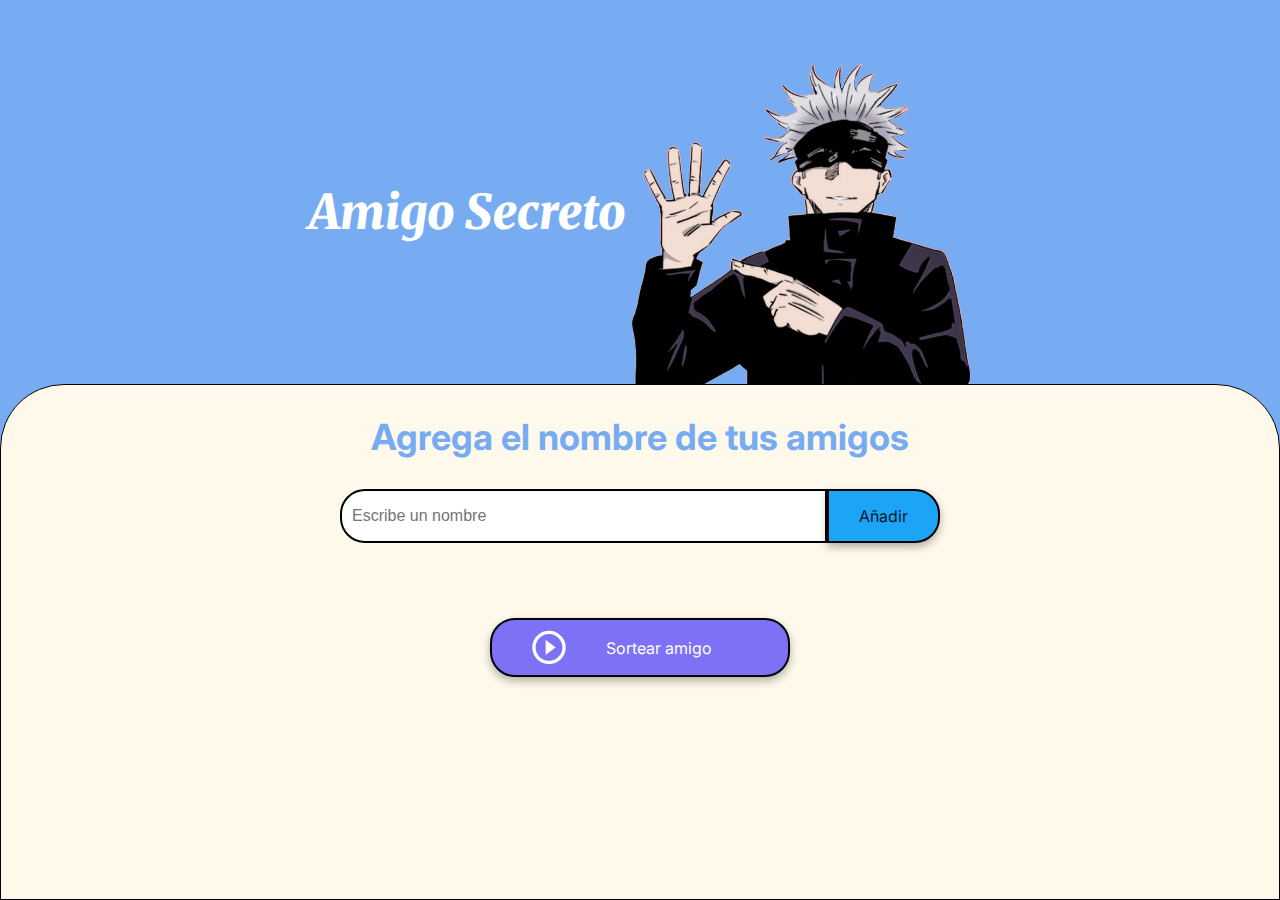
<file: index.html>
<!DOCTYPE html>
<html lang="es">
<head>
    <meta charset="UTF-8">
    <meta name="viewport" content="width=device-width, initial-scale=1.0">
    <link rel="stylesheet" href="style.css">
    <link rel="preconnect" href="https://fonts.googleapis.com">
    <link rel="preconnect" href="https://fonts.gstatic.com" crossorigin>
    <link href="https://fonts.googleapis.com/css2?family=Inter:wght@100;400;700;900&family=Merriweather:ital,wght@0,300;0,400;0,700;0,900;1,300;1,400;1,700;1,900&display=swap" rel="stylesheet">
    <title>Amigo Secreto</title>
</head>

<body>
    <main class="main-content">
        <header class="header-banner">
            <h1 class="main-title">Amigo Secreto</h1>
            <img src="assets/amigo-secreto.png" alt="Imagen representativa de amigo secreto">
        </header>
        
        <section class="input-section">
            <h2 class="section-title">Agrega el nombre de tus amigos</h2>
            <div class="input-wrapper">
                <input type="text" id="amigo" class="input-name" placeholder="Escribe un nombre">
                <button class="button-add" onclick="agregarAmigo()">Añadir</button>
            </div>
           
            <ul id="listaAmigos" class="name-list" aria-labelledby="listaAmigos" role="list"></ul>
            <ul id="resultado" class="result-list" aria-live="polite"></ul>

            <div class="button-container">
                <button class="button-draw" onclick="sortearAmigo()" aria-label="Sortear amigo secreto">
                    <img src="assets/play_circle_outline.png" alt="Ícono para sortear">
                    Sortear amigo
                </button>
            </div>
        </section>
    </main>

    <script src="app.js" defer></script>
</body>
</html>
</file>
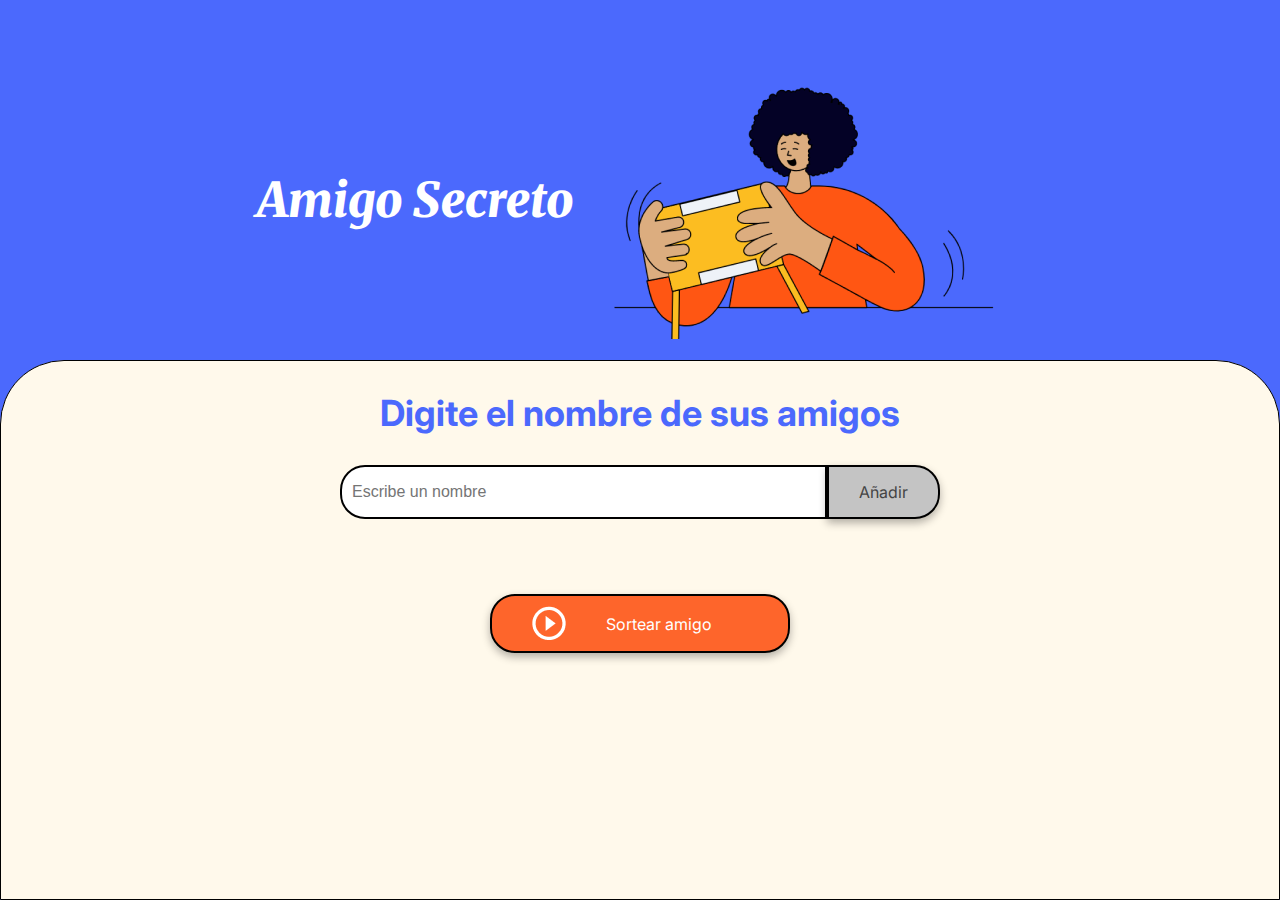
<file: challenge-amigo-secreto_esp-main/index.html>
<!DOCTYPE html>
<html lang="es">
<head>
    <meta charset="UTF-8">
    <meta name="viewport" content="width=device-width, initial-scale=1.0">
    <link rel="stylesheet" href="style.css">
    <link rel="preconnect" href="https://fonts.googleapis.com">
    <link rel="preconnect" href="https://fonts.gstatic.com" crossorigin>
    <link href="https://fonts.googleapis.com/css2?family=Inter:wght@100;400;700;900&family=Merriweather:ital,wght@0,300;0,400;0,700;0,900;1,300;1,400;1,700;1,900&display=swap" rel="stylesheet">
    <title>Amigo Secreto</title>
</head>

<body>
    <main class="main-content">
        <header class="header-banner">
            <h1 class="main-title">Amigo Secreto</h1>
            <img src="assets/amigo-secreto.png" alt="Imagen representativa de amigo secreto">
        </header>
        
        <section class="input-section">
            <h2 class="section-title">Digite el nombre de sus amigos</h2>
            <div class="input-wrapper">
                <input type="text" id="amigo" class="input-name" placeholder="Escribe un nombre">
                <button class="button-add" onclick="agregarAmigo()">Añadir</button>
            </div>
           
            <ul id="listaAmigos" class="name-list" aria-labelledby="listaAmigos" role="list"></ul>
            <ul id="resultado" class="result-list" aria-live="polite"></ul>

            <div class="button-container">
                <button class="button-draw" onclick="sortearAmigo()" aria-label="Sortear amigo secreto">
                    <img src="assets/play_circle_outline.png" alt="Ícono para sortear">
                    Sortear amigo
                </button>
            </div>
        </section>
    </main>

    <script src="app.js" defer></script>
</body>
</html>
</file>
<file: style.css>
:root {
    --color-primary: #77ACF2;
    --color-secondary: #FFF9EB;
    --color-tertiary: #C4C4C4;
    --color-button: #7D71F6;
    --color-button-hover: #6453FA;
    --color-text: #08172A;
    --color-white: #FFFFFF;
}

/* Estilos generales */
* {
    margin: 0;
    padding: 0;
    box-sizing: border-box;
}

body {
    height: 100vh;
    background-color: var(--color-primary);
    display: flex;
    justify-content: center;
    align-items: center;
}

.main-content {
    display: flex;
    flex-direction: column;
    height: 100%;
    width: 100%;
}

/* Banner */
.header-banner {
    flex: 40%;
    display: flex;
    justify-content: center;
    align-items: center;
    padding: 40px 0 0;
}

/* Sección de entrada */
.input-section {
    flex: 60%;
    background-color: var(--color-secondary);
    border: 1px solid #000;
    border-radius: 64px 64px 0 0;
    display: flex;
    flex-direction: column;
    align-items: center;
    padding: 20px;
    width: 100%;
}

/* Títulos */
.main-title {
    font-size: 48px;
    font-family: "Merriweather", serif;
    font-weight: 900;
    font-style: italic;
    color: var(--color-white);
}

.section-title {
    font-family: "Inter", serif;
    font-size: 36px;
    font-weight: 700;
    color: var(--color-primary);
    margin: 10px 0;
    text-align: center;
}

/* Contenedores de entrada y botón */
.input-wrapper {
    display: flex;
    justify-content: center;
    width: 100%;
    max-width: 600px;
    margin-top: 20px;
}

.input-name {
    width: 100%;
    padding: 10px;
    border: 2px solid #000;
    border-radius: 25px 0 0 25px;
    font-size: 16px;
}

.button-container {
    width: 300px;
    justify-content: center;
}

/* Estilos de entrada de texto */
.input-title {
    flex: 1;
    padding: 10px 15px;
    font-size: 16px;
    border: 2px solid #333;
    border-right: none;
    border-radius: 25px 0 0 25px;
    font-family: "Merriweather", serif;
    box-shadow: 0 4px 8px rgba(0, 0, 0, 0.3);
}

/* Estilos de botón */
button {
    padding: 15px 30px;
    font-family: "Inter", sans-serif;
    font-size: 16px;
    border: 2px solid #000;
    border-radius: 25px;
    box-shadow: 0 4px 8px rgba(0, 0, 0, 0.3);
    cursor: pointer;
}

.button-add {
    background-color: #1CA5F6;
    color: var(--color-text);
    border-radius: 0 25px 25px 0;
}

.button-add:hover {
    background-color: #0E64EC;
}

/* Listas */
ul {
    list-style-type: none;
    color: var(--color-text);
    font-family: "Inter", sans-serif;
    font-size: 18px;
    margin: 20px 0;
}

.result-list {
    margin-top: 15px;
    color: #7D71F6;
    font-size: 22px;
    font-weight: bold;
    text-align: center;
}

/* Botón de sortear título */
.button-draw {
    display: flex;
    align-items: center;
    width: 100%;
    padding: 10px 40px;
    color: var(--color-white);
    background-color: var(--color-button);
    font-size: 16px;
}

.button-draw img {
    margin-right: 40px;
}

.button-draw:hover {
    background-color: var(--color-button-hover);
}

/* Botón de Reinicio */
.button-reload {
    width: 100%;
    margin-top: 1rem;
    padding: 14.5px 40px;
    color: var(--color-white);
    background-color: var(--color-primary);
    font-size: 16px;
}

.button-reload:hover {
    background-color: var(--color-button-hover);
}

/* Estilos de confetti */
.confetti{
    position: fixed;
    top: 0;
    left: 0;
    width: 100%;
    height: 100%;
    pointer-events: none; /*Esto sirve para que el confeti no bloque acciones como presionar boton*/
    z-index: 1000; /*Con esto le decimos que este por encima de cualquier elemento*/
}

/* Estilos de alerts */
.notificacion {
    position: fixed;
    top: -300px; /* Oculta la notificación al principio */
    left: 50%;
    transform: translateX(-50%);
    background-color: var(--color-button-hover);
    color: var(--color-secondary);
    font-size: x-large;
    font-weight: bold;
    padding: 15px;
    border-radius: 8px;
    z-index: 100;
    transition: top 0.5s;
    text-align: center;
}
.show {
    top: 20px; /* Muestra la notificación */
}

@media (max-width: 800px){

    .main-title{
        margin: 5%;
        text-align: center;
    }

    .main-content{
        align-items: center;
    }

    .header-banner{
        display: contents;
    }

    .imagen-amigo-secreto{
        max-width: 50%;
    }
}
</file>
<file: challenge-amigo-secreto_esp-main/style.css>
:root {
    --color-primary: #4B69FD;
    --color-secondary: #FFF9EB;
    --color-tertiary: #C4C4C4;
    --color-button: #fe652b;
    --color-button-hover: #e55720;
    --color-text: #444444;
    --color-white: #FFFFFF;
}

/* Estilos generales */
* {
    margin: 0;
    padding: 0;
    box-sizing: border-box;
}

body {
    height: 100vh;
    background-color: var(--color-primary);
    display: flex;
    justify-content: center;
    align-items: center;
}

.main-content {
    display: flex;
    flex-direction: column;
    height: 100%;
    width: 100%;
}

/* Banner */
.header-banner {
    flex: 40%;
    display: flex;
    justify-content: center;
    align-items: center;
    padding: 40px 0 0;
}

/* Sección de entrada */
.input-section {
    flex: 60%;
    background-color: var(--color-secondary);
    border: 1px solid #000;
    border-radius: 64px 64px 0 0;
    display: flex;
    flex-direction: column;
    align-items: center;
    padding: 20px;
    width: 100%;
}

/* Títulos */
.main-title {
    font-size: 48px;
    font-family: "Merriweather", serif;
    font-weight: 900;
    font-style: italic;
    color: var(--color-white);
}

.section-title {
    font-family: "Inter", serif;
    font-size: 36px;
    font-weight: 700;
    color: var(--color-primary);
    margin: 10px 0;
    text-align: center;
}

/* Contenedores de entrada y botón */
.input-wrapper {
    display: flex;
    justify-content: center;
    width: 100%;
    max-width: 600px;
    margin-top: 20px;
}

.input-name {
    width: 100%;
    padding: 10px;
    border: 2px solid #000;
    border-radius: 25px 0 0 25px;
    font-size: 16px;
}

.button-container {
    width: 300px;
    justify-content: center;
}

/* Estilos de entrada de texto */
.input-title {
    flex: 1;
    padding: 10px 15px;
    font-size: 16px;
    border: 2px solid #333;
    border-right: none;
    border-radius: 25px 0 0 25px;
    font-family: "Merriweather", serif;
    box-shadow: 0 4px 8px rgba(0, 0, 0, 0.3);
}

/* Estilos de botón */
button {
    padding: 15px 30px;
    font-family: "Inter", sans-serif;
    font-size: 16px;
    border: 2px solid #000;
    border-radius: 25px;
    box-shadow: 0 4px 8px rgba(0, 0, 0, 0.3);
    cursor: pointer;
}

.button-add {
    background-color: var(--color-tertiary);
    color: var(--color-text);
    border-radius: 0 25px 25px 0;
}

.button-add:hover {
    background-color: #a1a1a1;
}

/* Listas */
ul {
    list-style-type: none;
    color: var(--color-text);
    font-family: "Inter", sans-serif;
    font-size: 18px;
    margin: 20px 0;
}

.result-list {
    margin-top: 15px;
    color: #05DF05;
    font-size: 22px;
    font-weight: bold;
    text-align: center;
}

/* Botón de sortear título */
.button-draw {
    display: flex;
    align-items: center;
    width: 100%;
    padding: 10px 40px;
    color: var(--color-white);
    background-color: var(--color-button);
    font-size: 16px;
}

.button-draw img {
    margin-right: 40px;
}

.button-draw:hover {
    background-color: var(--color-button-hover);
}
</file>
